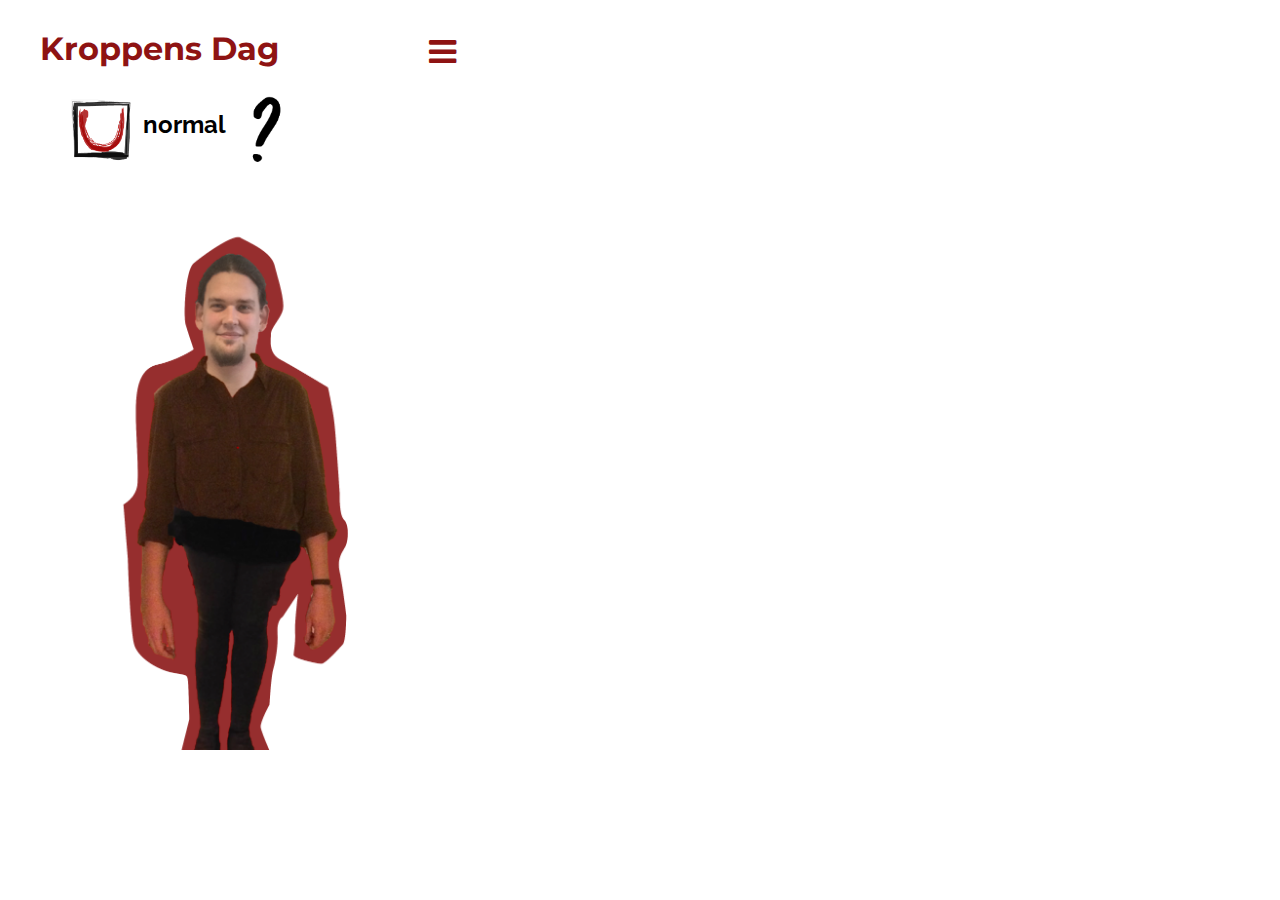
<file: index.html>
<!doctype html>
<html lang="da">
    <head>
        <meta charset="utf-8">
         <meta name="viewport" content="width=device-width, initial-scale=1"> 
        <meta name="description" content="Kroppens dag, fordrag, debat, samtaler, poesi, kunst, smagsprøver, fotoprojekter, musik, sang workshop, bevægelse og dans, perfekt/uperfekt">
       <link href="https://fonts.googleapis.com/css?family=Montserrat:700" rel="stylesheet">
        <link href="https://fonts.googleapis.com/css?family=Montserrat" rel="stylesheet">
        <link href="https://fonts.googleapis.com/css?family=Raleway" rel="stylesheet"> 
        <link rel="stylesheet" type="text/css" href="style.css">
        <link rel="stylesheet" href="https://cdnjs.cloudflare.com/ajax/libs/font-awesome/4.7.0/css/font-awesome.min.css">        
        <title>Kroppens Dag</title>
    </head>
    
    <body>
        
    <div class="mobil-container"></div>
   
        
        <div class="topnav">
  <a href="#home" class="deactive"><h1 style="color: #8e1313">Kroppens Dag</h1></a>
  <div id="myLinks">
      
        
   <button class="accordion">Kroppens Dag</button>
<div class="panel">
  <div class="tekst_boks">
		<h1 class="om_begivenheden">Om begivenheden</h1>
		<p class="om_begivenheden_bodytext"> Kroppens dag er et heldagsarrangement, hvor der sættes fokus på kroppen.<br>
		Tidsidealet om den perfekte krop, og hvad den gør ved os, bliver belyst og debatteret gennem hele dagen.<br><br>
		Der vil være workshops, og debat paneler, kunst og musik, åben mikrofon og studerende der kan bidrage fra deres faglige vinkler.	
		</p>
	</div>
</div>

<button class="accordion">Tid og sted</button>
<div class="panel">
  
<div class="tidogsted">
    <img src="Billeder/kort.png">
    <h2>Tid og sted</h2>

    <p><b>Dato</b></p>
<p>5. april 2019</p>
 

<p><b>Tidspunkt</b></p>
<p>Kl. 10:00-17:00</p>


<p><b>Sted</b></p>
<p>Adresse: Klosterbakken 2, 
Odense Domkirke</p>
	
	
	<a href="https://wego.here.com/directions/mix//Kroppens-Dag,-Klosterbakken-2,-5000-Odense,-Denmark:[base64]?map=55.39486,10.3886,15,normal&fb_locale=da_DK" target="_blank" class="button">Få Rutevejledning</a>
	
 
	
<h2>Praktisk Info</h2>
	<p>Alle kan deltage.
	Entré: <b>Gratis</b>
For undervisere med klassehold skriv til arrangøren kra@km.dk ved tilmelding af klassehold på mere end <b>10 deltagere.</b><br><br>
Der er plads til 500 personer i kirken ad gangen.     
</p>
</div>    
</div>


<button class="accordion">Program</button>
<div class="panel">
<div class="program"> 
<table>
  <tr>
    <td><img src="Billeder/ib.png" alt="billede" width="100" height="100"></td>
    <td><br>Kl. 10.00<br> Åbning og velkomst v./Studenterpræst Kristine Hansen.</td>

  </tr>
  <tr>
    <td><img src="Billeder/ib.png" alt="billede" width="100" height="100"></td>
    <td><br>Kl.10.15<br> Foredrag/oplæg ved Søren Østergaard Center for Ungdomsforskning.</td>

  </tr>
  <tr>
    <td><img src="Billeder/ib.png" alt="billede" width="100" height="100"></td>
    <td><br>Kl.11.00<br> Debatpanelet med: Søren Østergaard, Sofie Warbjerg Hækkerup<br>Mikkel Salling Holmgaard fra Strongmind, en studerende og underviser fra UCL.</td>

  </tr>
  <tr>
    <td><img src="Billeder/sang.png" alt="dans" width="100" height="100"></td>
    <td><br>Kl.12.00<br> Bevægelse i kroppen dagens sang med Janne Wind.</td>
   
  </tr>
  <tr>
    <td><img src="Billeder/ib.png" alt="billede" width="100" height="100"></td>
    <td><br>Kl.12.10<br> Smagsprøver ved studerende fra Kold Collage.</td>
  </tr>
   
  <tr>
    <td><img src="Billeder/sang.png" alt="sang" width="100" height="100"></td>
    <td><br>Kl.12.30<br> Sang og undervisning om stemmen v. Janne Wind.</td>
  </tr>
   
  <tr>
    <td><img src="Billeder/ib.png" alt="billede" width="100" height="100"></td>
    <td><br>Kl.13.00-14-30<br> Oplæg om kroppen om, kost, bevægelse, hvad sker der i kroppen.</td>
  </tr>
  
  <tr>
    <td><img src="Billeder/ib.png" alt="billede" width="100" height="100"></td>
    <td><br>Kl.14.30<br> Pause og "besøg" i stationerne i kirkerummet<br>(stationer:Tanker til tørre,Filosofiske smuglere og andet godtfolk, Fotokunst, Chilli out i Krypten, Store tanker i små sko, Mad med glæde)<br></td>
  </tr>
   
<tr>
    <td><img src="Billeder/dans.png" alt="dans" width="100" height="100"></td>
    <td><br>Kl.15.15<br> danseforstilling(Ved dansere fra Odense)</td>
  </tr>


<tr>
    <td><img src="Billeder/sang.png" alt="sang" width="100" height="100"></td>
    <td><br>Kl.16.00<br> Sangworkshop v./Janne Wind.</td>
  </tr>

  <tr>
    <td><img src="Billeder/sang.png" alt="sang" width="100" height="100"></td>
    <td><br>Kl.16.30-17.00<br> Glædes koncert med de sange vi har lært på 30 min.</td>
  </tr>

  <tr>
    <td><img src="Billeder/ib.png" alt="billede" width="100" height="100"></td>
    <td><br>Kl.17.00<br> Afslutning og Tak for timer sammen.</td>
  </tr>

</table>
</div>
</div>

<button class="accordion">Sociale medier</button>
<div class="panel">
    <div class="social_container">
	<h1>Sociale Medier</h1>
	<p id="f">Følg Kroppens Dag på:</p><br>
	<p>Kroppens Dag</p> <a class="so_me_link2" href="https://www.instagram.com/explore/locations/1345285775605810/kroppens-dag/?hl=da" target="_blank" cursor="pointer"></a><br>
	<p>eller tilmeld dig:</p><br>
	<p>@kroppensdag</p><a class="so_me_link1" href="https://www.facebook.com/kroppensDag/" target="_blank" cursor="pointer"></a>
</div> 
</div>

<button class="accordion">Kontakt os</button>
<div class="panel">
  <div class="kontakt_container">
		<h1 class="kontakt_navn">Kontakt Arrangør</h1>
		<img alt="Arrangør Kirstine Hansen" src="Billeder/arrangoer.JPG" class="billede">
		<h1 class="overskrift">Kirstine Hansen</h1>
		<p class="broedtekst">Studenterpræst på UCL<br><br>
		UCL, Niels Bohrs Allé 1, 5230 Odense M<br><br>
		Telefon: 51 44 04 07<br>
			<adresse>E-Mail: <a href="mailto:kra@km.dk" cursor="pointer" style="font-size: 15px">kra@km.dk</a></adresse>
		</p>
</div>
</div>
      

      

<script>
var acc = document.getElementsByClassName("accordion");
var i;

for (i = 0; i < acc.length; i++) {
    acc[i].addEventListener("click", function() {
        this.classList.toggle("active");
        var panel = this.nextElementSibling;
        if (panel.style.display === "block") {
            panel.style.display = "none";
        } else {
            panel.style.display = "block";
        }
    });
}
</script>

  </div>
  <a href="javascript:void(0);" class="icon" onclick="myFunction()">
    <i class="fa fa-bars"></i>
  </a>
</div>

<div class="logo_gruppe">       
<div class="row">
  <div class="column">        
      <img class="forside_logo" src="Billeder/u_logo2.png" alt="logo"></div>
    <div class="column">
        <h2>normal</h2>
        </div>
<div class="column">
<img class="forside_sp" src="Billeder/sprgstegn.png" alt="spørgsmålstegn">  
      </div>
        </div>
        </div> 
        
 

<!-- End smartphone / tablet look -->


<script>
function myFunction() {
  var x = document.getElementById("myLinks");
  if (x.style.display === "block") {
    x.style.display = "none";
  } else {
    x.style.display = "block";
  }
}
</script>      
       
        <!--billed carousel-->

<div class="slideshow-container">

<div class="mySlides fade">
  
  <img class="carousel_img" src="Billeder/figur1.png" alt="Billede">
  
</div>

<div class="mySlides fade">
  
  <img class="carousel_img" src="Billeder/figur2.png" alt="Billede">
  
</div>

<div class="mySlides fade">
  
  <img class="carousel_img" src="Billeder/figur3.png" alt="Billede">
  
</div>
    
<div class="mySlides fade">
  
  <img class="carousel_img" src="Billeder/figur4.png" alt="Billede">
  
</div>
    
<div class="mySlides fade">
  
  <img class="carousel_img" src="Billeder/figur5.png" alt="Billede">
  
</div>    
</div>
        
<script>
var slideIndex = 0;
showSlides();

/*The for statement creates a loop that is executed as long as a condition is true.

The loop will continue to run as long as the condition is true. It will only stop when the condition becomes false.*/    
    
function showSlides() {
    var i;
    var slides = document.getElementsByClassName("mySlides");
    
    for (i = 0; i < slides.length; i++) {
       slides[i].style.display = "none";  
    }
    slideIndex++;
    if (slideIndex > slides.length) {slideIndex = 1}    
    
    slides[slideIndex-1].style.display = "block";  
    
    setTimeout(showSlides, 3000);
}
</script>     
        
</body>
</html>
</file>
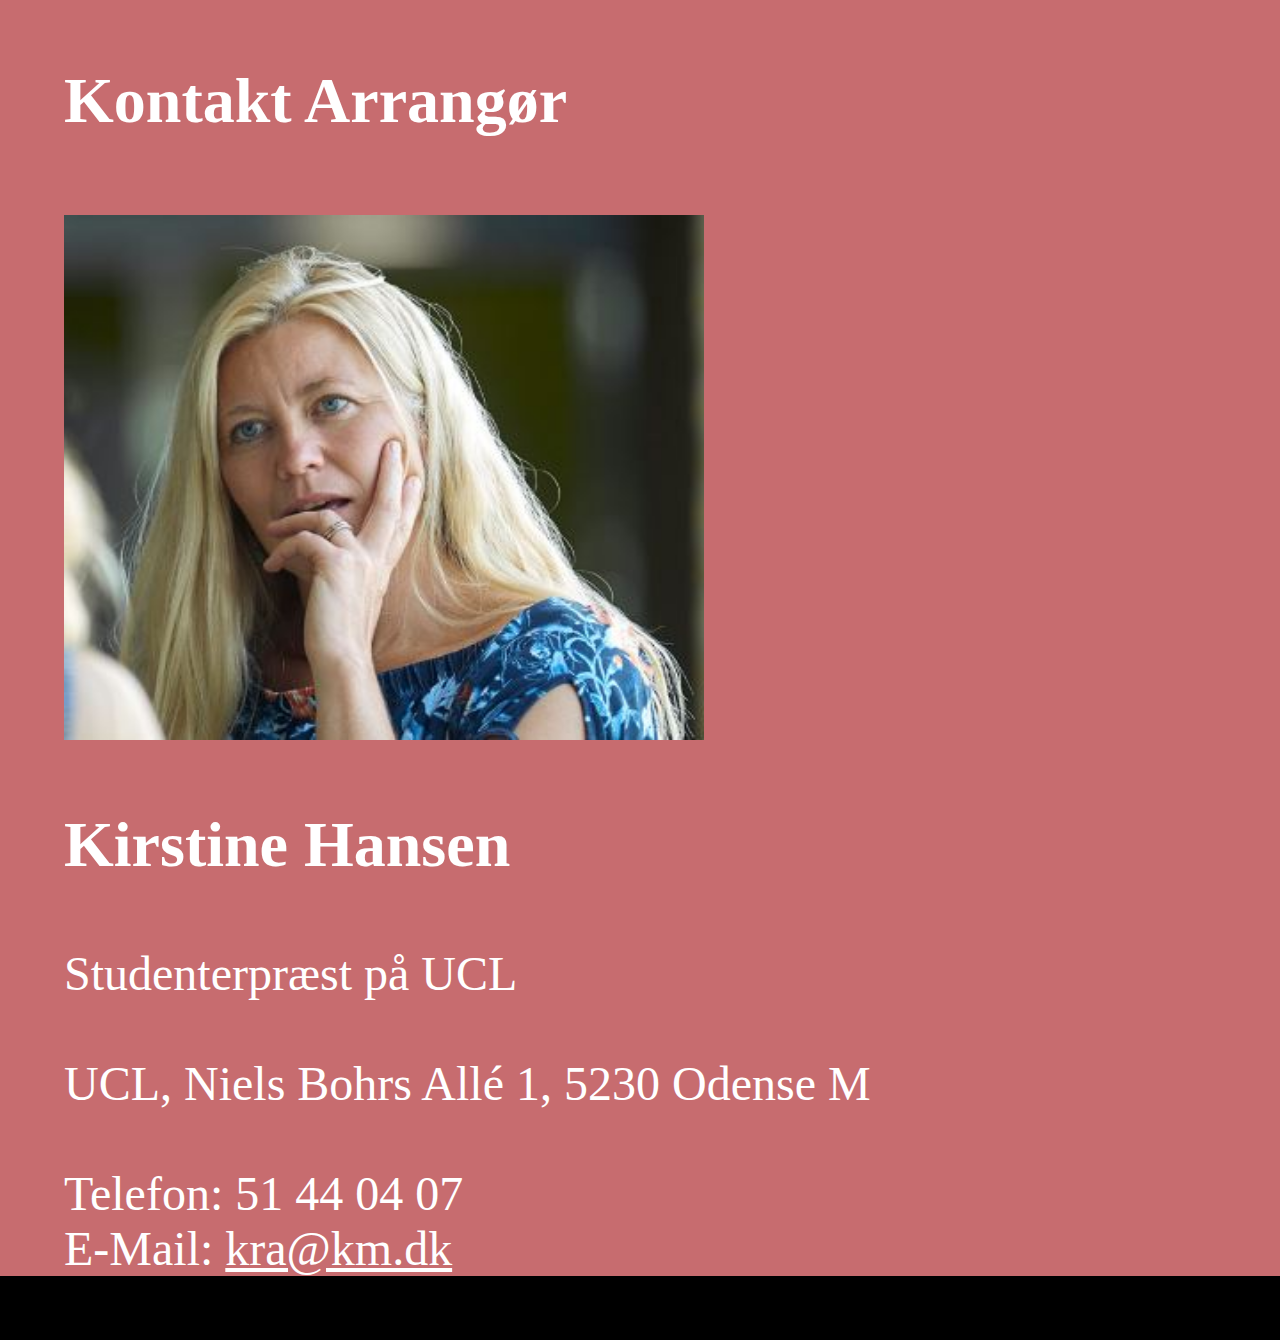
<file: kroppens_dag_kontakt.html>
<!doctype html>
<html>
<head>
<meta charset="utf-8">
<title>kroppens_dag_kontakt</title>
	<link rel="stylesheet" type="text/css" href="kroppens_dag_base.css">
	<link rel="stylesheet" type="text/css" href="kroppens_dag_kontakt.css">
</head>

<body>
	<div class="kontakt_container">
		<h1 class="kontakt_navn">Kontakt Arrangør</h1>
		<img alt="Arrangør Kirstine Hansen" src="arrangoer.JPG" class="billede">
		<h1 class="overskrift">Kirstine Hansen</h1>
		<p class="broedtekst">Studenterpræst på UCL<br><br>
		UCL, Niels Bohrs Allé 1, 5230 Odense M<br><br>
		Telefon: 51 44 04 07<br>
			<adresse>E-Mail: <a href="mailto:kra@km.dk" cursor="pointer">kra@km.dk</a></adresse>
		</p>
	</div>
</body>
</html>
</file>
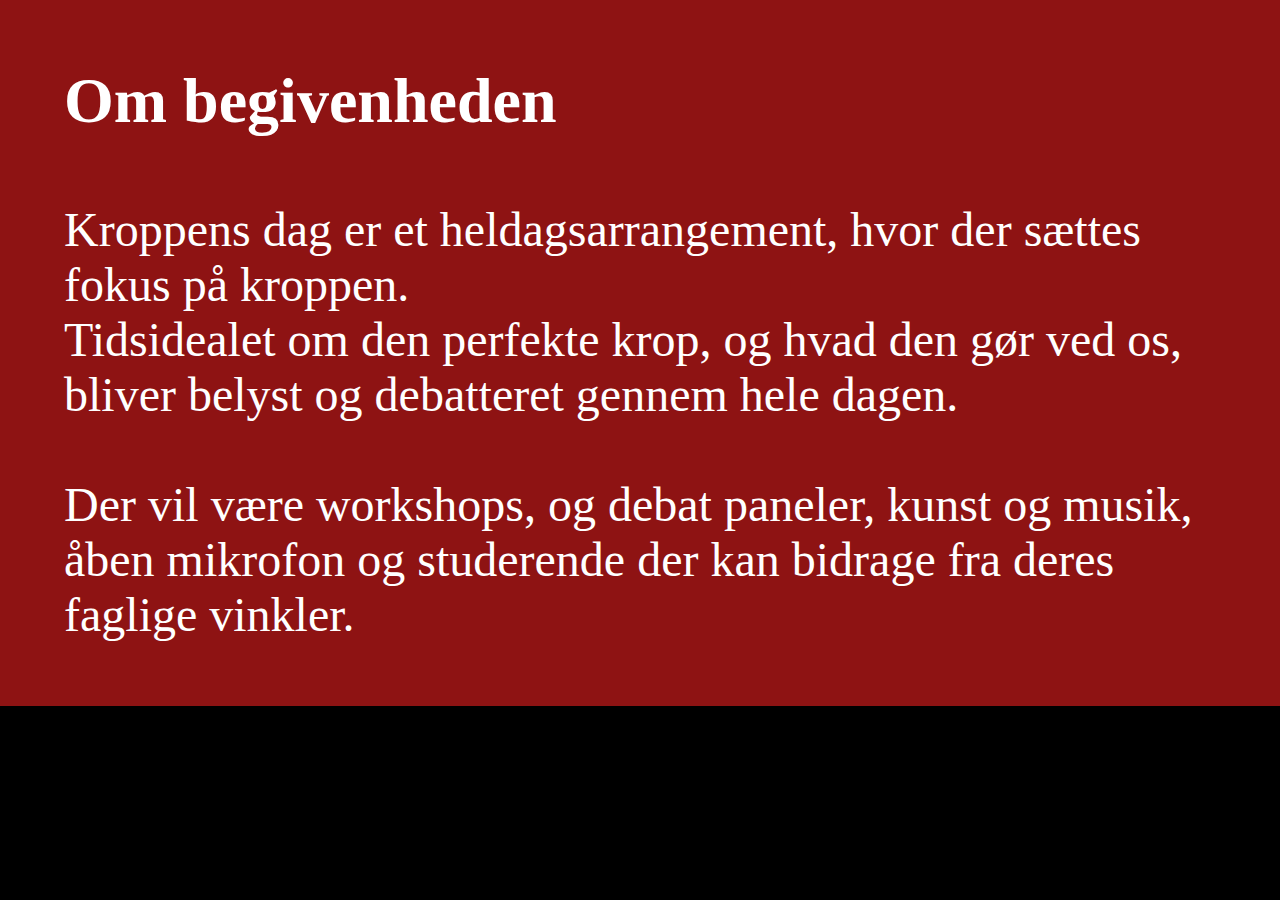
<file: kroppens_dag_om.html>
<!doctype html>
<html>
<head>
<meta charset="utf-8">
<title>kroppens_dag_om</title>
	<link rel="stylesheet" type="text/css" href="kroppens_dag_base.css">
	<link rel="stylesheet" type="text/css" href="kroppens_dag_om.css">
</head>

<body>
	<div class="tekst_boks">
		<h1 class="om_begivenheden">Om begivenheden</h1>
		<p class="om_begivenheden_bodytext"> Kroppens dag er et heldagsarrangement, hvor der sættes fokus på kroppen.<br>
		Tidsidealet om den perfekte krop, og hvad den gør ved os, bliver belyst og debatteret gennem hele dagen.<br><br>
		Der vil være workshops, og debat paneler, kunst og musik, åben mikrofon og studerende der kan bidrage fra deres faglige vinkler.	
		</p>
	</div>
</body>
</html>
</file>
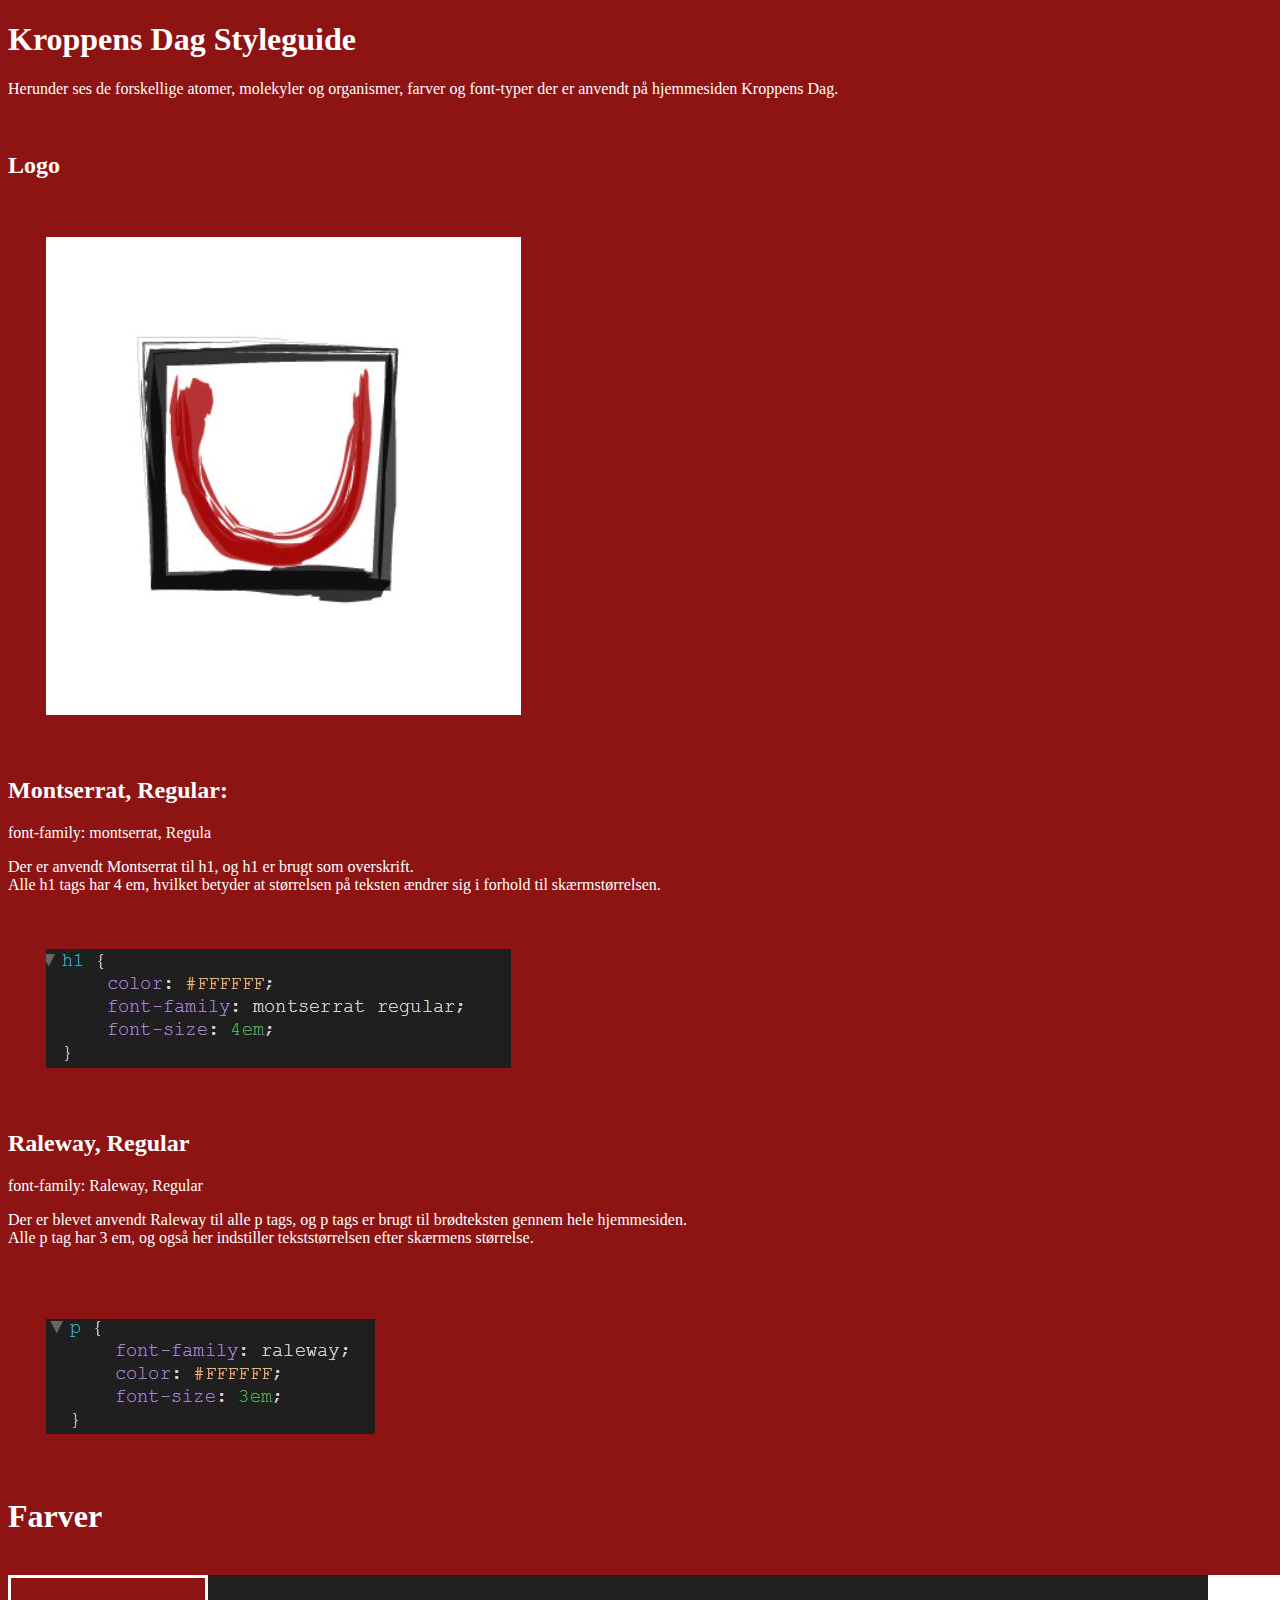
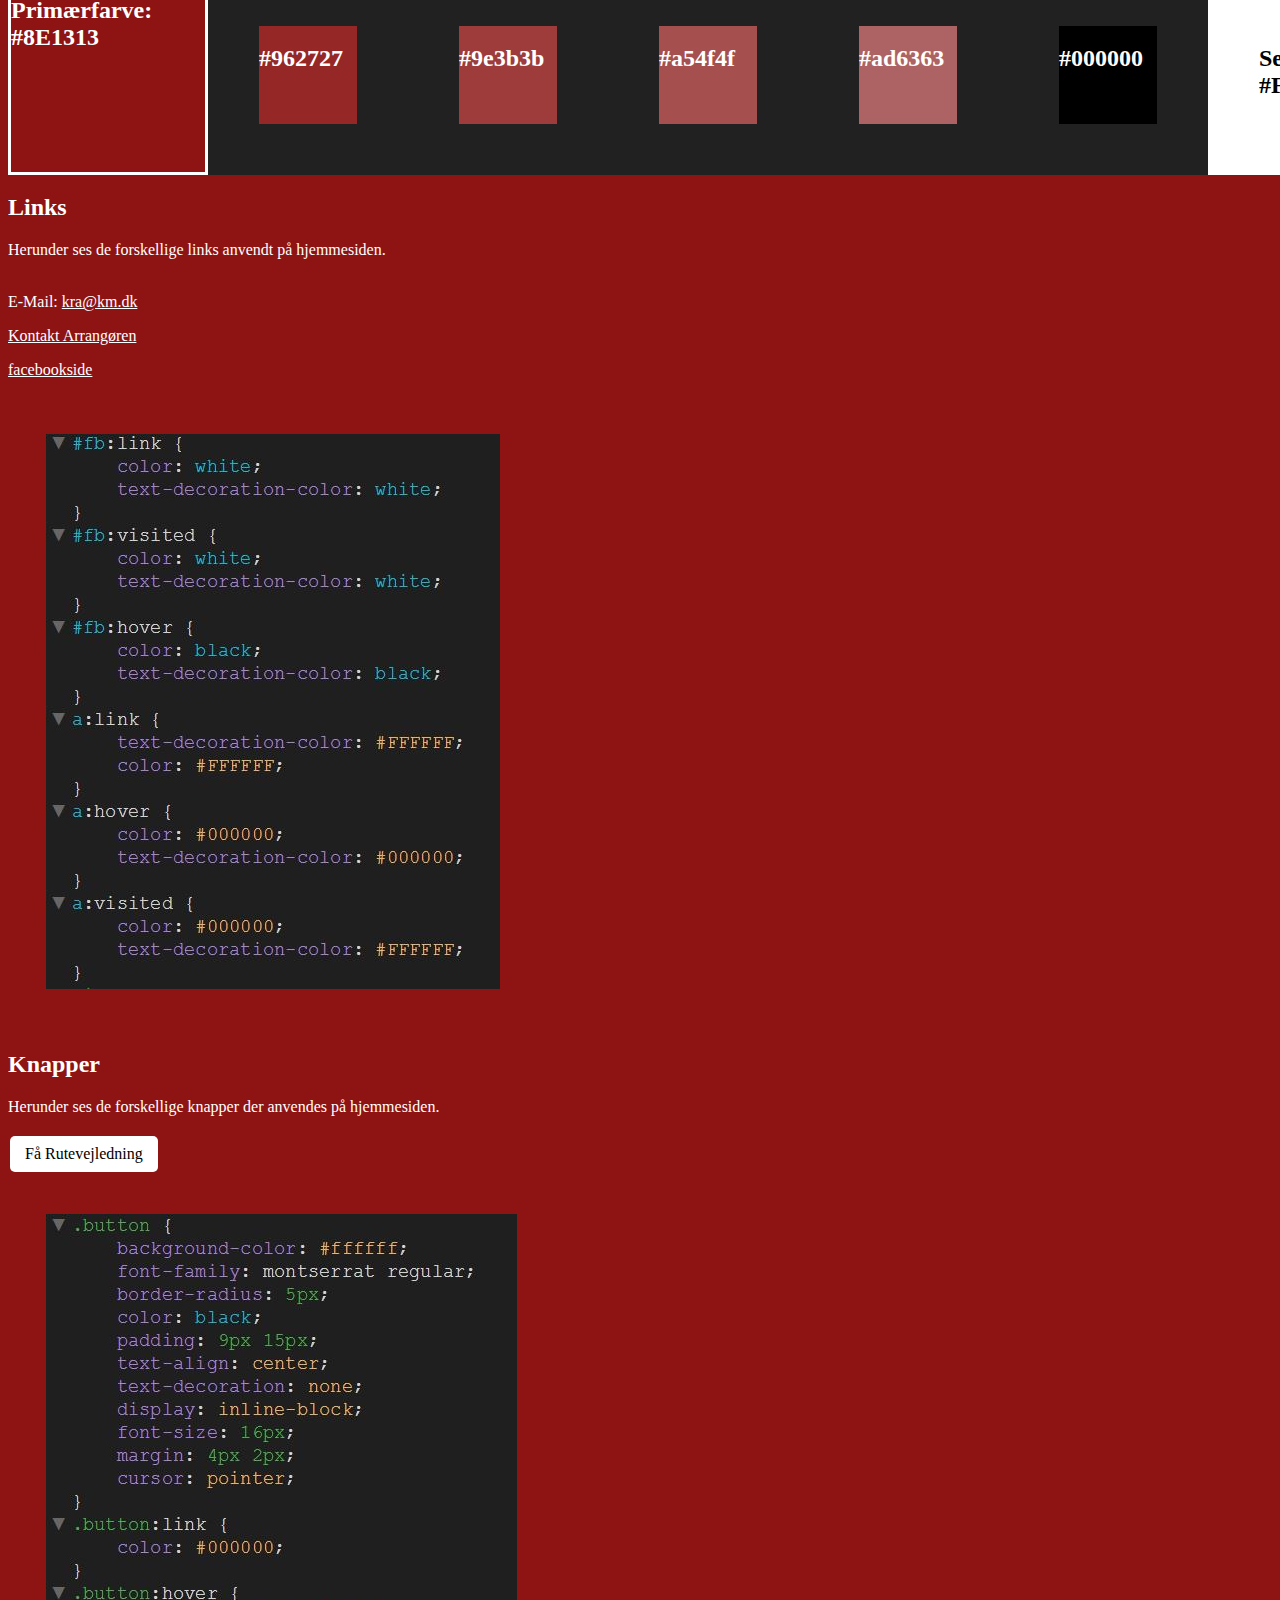
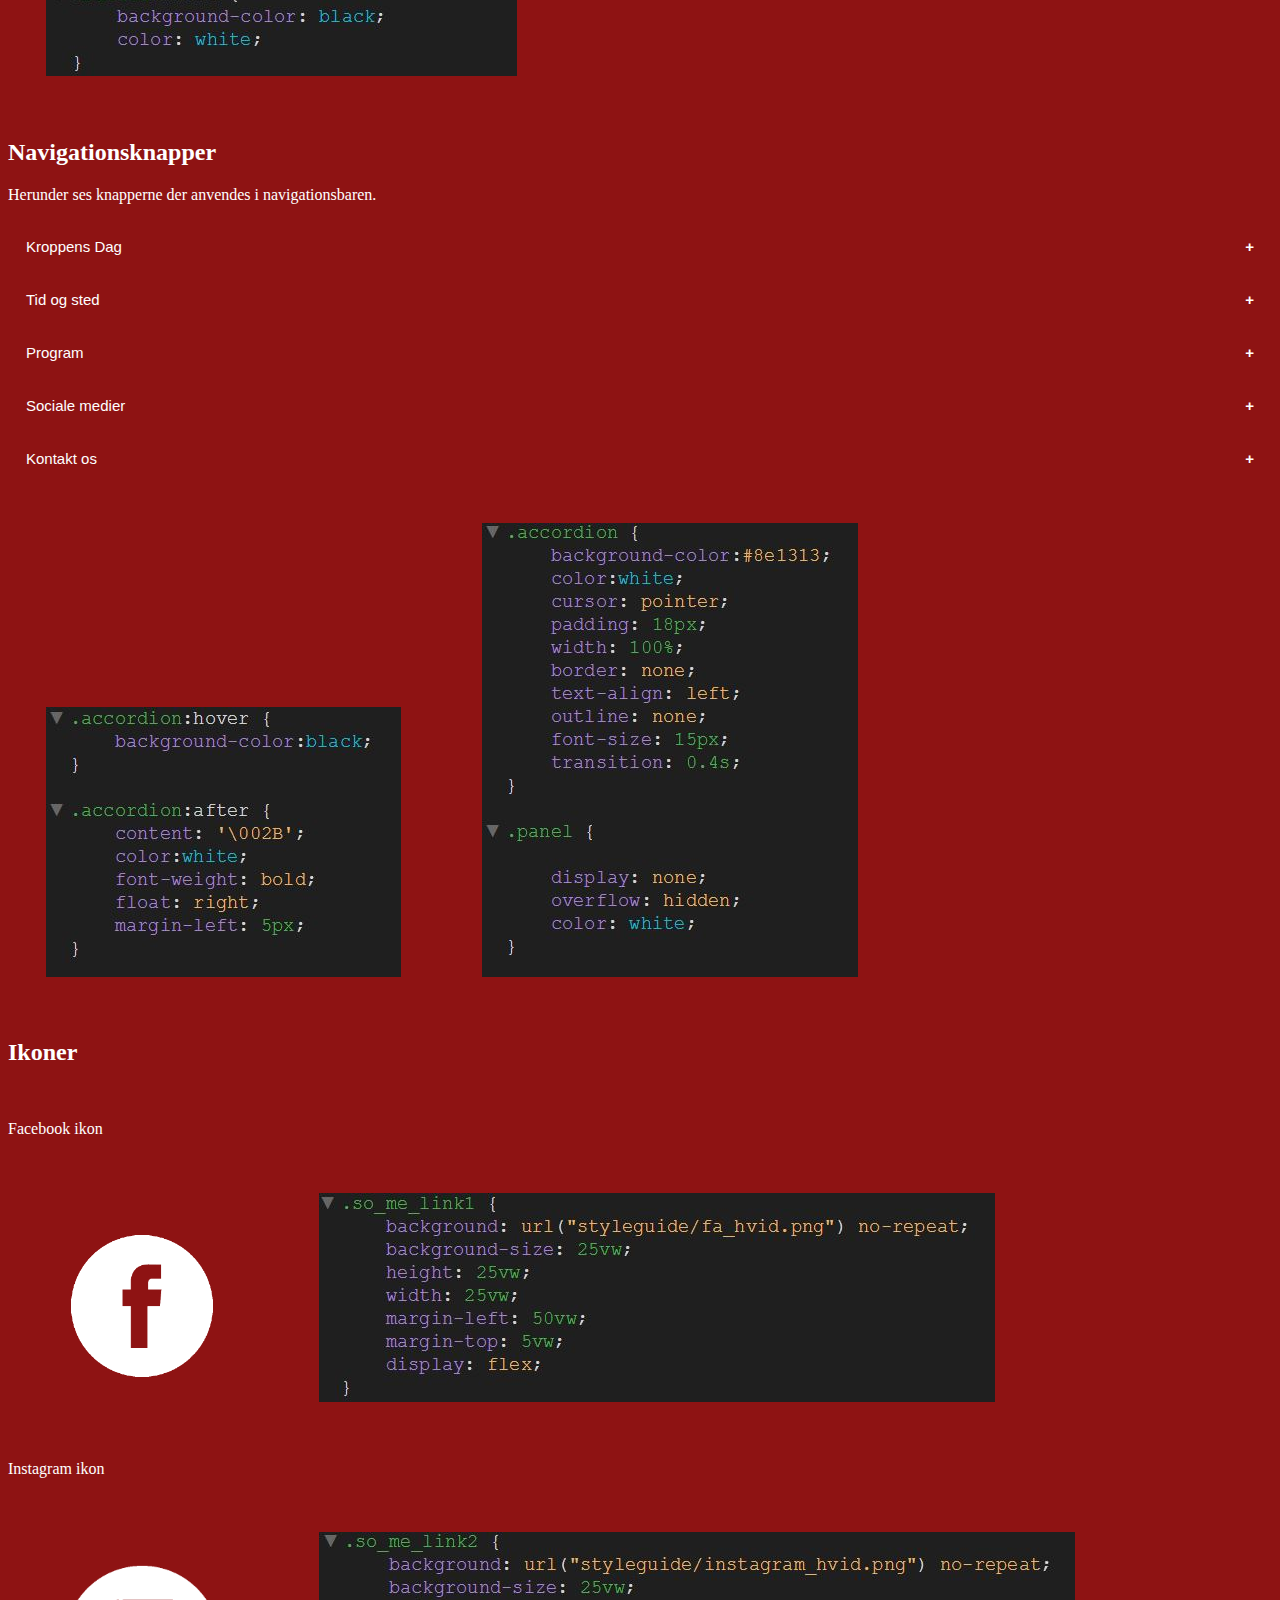
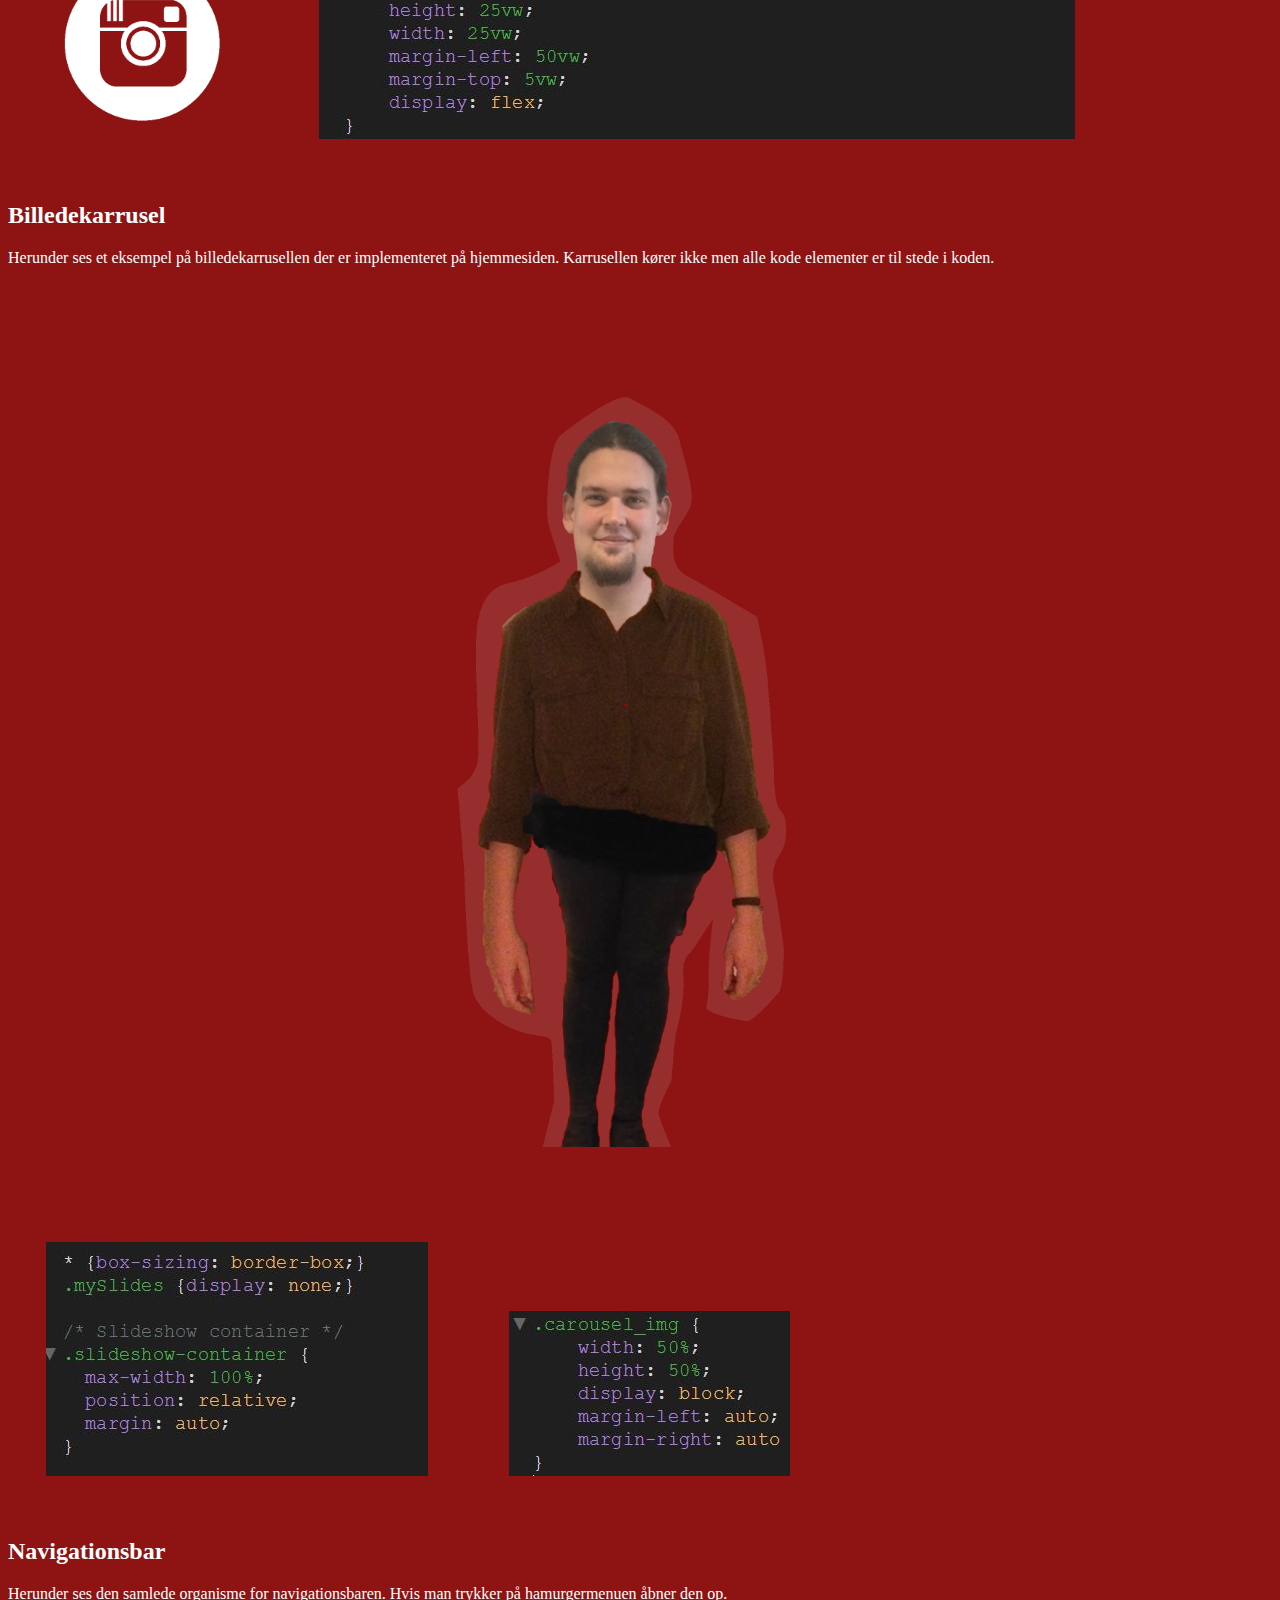
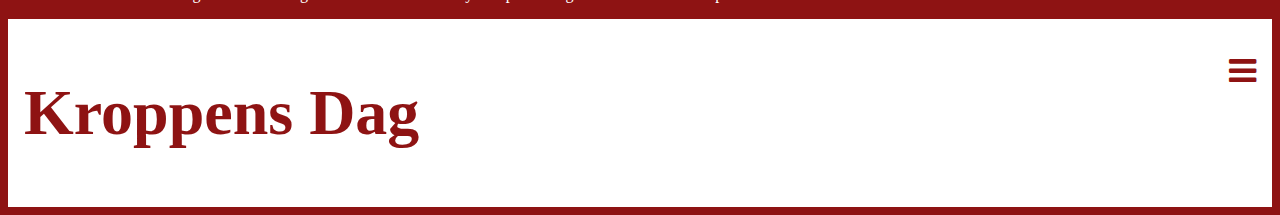
<file: kroppens_dag_styleguide.html>
<!doctype html>
<html>
<head>
<meta charset="utf-8">
<title>Untitled Document</title>
	<link rel="stylesheet" type="text/css" href="kroppens_dag_styleguide.css">
	<link rel="stylesheet" href="https://cdnjs.cloudflare.com/ajax/libs/font-awesome/4.7.0/css/font-awesome.min.css">
</head>   	


	<section>
	<h1>Kroppens Dag Styleguide</h1>
	<p>Herunder ses de forskellige atomer, molekyler og organismer, farver og font-typer der er anvendt på hjemmesiden Kroppens Dag.</p><br>
	</section>
		
	<section>
		<h2>Logo</h2>
		<div><img src="Billeder/logo_udklip.JPG" alt="Logo"></div>
	</section>
	<section>
	<h2>Montserrat, Regular:</h2>
	<p>font-family: montserrat, Regula</p>
	<p>Der er anvendt Montserrat til h1, og h1 er brugt som overskrift.<br>
		Alle h1 tags har 4 em, hvilket betyder at størrelsen på teksten ændrer sig i forhold til skærmstørrelsen.</p>
		<img src="Billeder/h1.JPG" alt="<h1> tag kode">
	<h2>Raleway, Regular</h2>
	<p>font-family: Raleway, Regular</p>
	<p>Der er blevet anvendt Raleway til alle p tags, og p tags er brugt til brødteksten gennem hele hjemmesiden.<br>
		Alle p tag har 3 em, og også her indstiller tekststørrelsen efter skærmens størrelse.</p><br>
		<img src="Billeder/p.JPG" alt="<p> tag kode">
	</section>
	
	<section>
		<h1>Farver</h1><br>
		<div class="farve_wrapper">
			<div id="roed1"><h2>Primærfarve:<br>#8E1313</h2></div>
			<div id="roed2"><h2>#962727</h2></div>
			<div id="roed3"><h2>#9e3b3b</h2></div>
			<div id="roed4"><h2>#a54f4f</h2></div>
			<div id="roed5"><h2>#ad6363</h2></div>
			<div id="sort"><h2>#000000</h2></div>
			<div id="hvid"><h2>Sekundærfarve:<br>#FFFFFF</h2></div>
			</div>
			
	</section>
	
	<section>
		<h2>Links</h2>
		<p>Herunder ses de forskellige links anvendt på hjemmesiden.</p><br>
	
		<adresse>E-Mail: <a href="mailto:kra@km.dk" cursor="pointer">kra@km.dk</a></adresse><br>
		<a href="mailto:kra@km.dk"><p>Kontakt Arrangøren</p></a>
			 
		<a id="fb" href="https://www.facebook.com/kroppensDag/"><p>facebookside</p></a>
		<img src="Billeder/link_hover.JPG" alt="Hover og link tags">
	</section>
		
	<section>
		<h2>Knapper</h2>
		<p>Herunder ses de forskellige knapper der anvendes på hjemmesiden.</p>
		<a href="https://wego.here.com/directions/mix//Kroppens-Dag,-Klosterbakken-2,-5000-Odense,-Denmark:[base64]?map=55.39486,10.3886,15,normal&fb_locale=da_DK" class="button">Få Rutevejledning</a><br>
		<img src="Billeder/button.JPG" alt="Rutevejlednings-knap">
		
		<h2>Navigationsknapper</h2>
		<p>Herunder ses knapperne der anvendes i navigationsbaren.</p>
		
	   <button class="accordion">Kroppens Dag</button>
	   <div class="panel">
       </div>

	   <button class="accordion">Tid og sted</button>
	   <div class="panel">
 	   </div>

	   <button class="accordion">Program</button>
       <div class="panel">
       </div>

       <button class="accordion">Sociale medier</button>
       <div class="panel">
       </div>

       <button class="accordion">Kontakt os</button>
       <div class="panel">
       </div>
		 
		<img src="Billeder/accordion1.JPG" alt="Styling af navbarknapper 1">
		<img src="Billeder/accordion2.JPG" alt="Styling af navbarknapper 2">
	</section>
	
	<section>
		<h2>Ikoner</h2><br>
		<p>Facebook ikon</p>
		<a class="so_me_link1" href="https://www.facebook.com/kroppensDag/" target="_blank" cursor="pointer"><img src="Billeder/fa_hvid.png" alt="Facebook ikon" class="ikon"></a>
		<img src="Billeder/fb_link.JPG" alt="Facebook link kode">
		<p>Instagram ikon</p>
		<a class="so_me_link2" href="https://www.instagram.com/explore/locations/1345285775605810/kroppens-dag/?hl=da" target="_blank" cursor="pointer"><img src="Billeder/instagram_hvid.png" alt="Instagram ikon" class="ikon"></a>
		<img src="Billeder/instagram_link.JPG" alt="Instagram link kode">
	</section>
	
	 <!--billed carousel-->
	<h2>Billedekarrusel</h2>
	<p>Herunder ses et eksempel på billedekarrusellen der er implementeret på hjemmesiden. Karrusellen kører ikke men alle kode elementer er til stede i koden.</p>
	
<div class="slideshow-container">
<div class="mySlides fade">
  <img class="carousel_img" src="Billeder/figur1.png" alt="Billede">
</div>
<div class="mySlides fade">
   <img class="carousel_img" src="Billeder/figur2.png" alt="Billede">
 </div>
<div class="mySlides fade">
  <img class="carousel_img" src="Billeder/figur3.png" alt="Billede">
</div>
 <div class="mySlides fade">
  <img class="carousel_img" src="Billeder/figur4.png" alt="Billede">
 </div>
 <div class="mySlides fade">
  <img class="carousel_img" src="Billeder/figur5.png" alt="Billede">
 </div>    
</div>
<br>
<img src="Billeder/carrousel.JPG" alt="Billedekarusel css kode">
<img src="Billeder/carrousel1.JPG" alt="Billedekarusel css kode">
	
	
	<!--Navigationsbar-->
	<h2>Navigationsbar</h2>
	<p>Herunder ses den samlede organisme for navigationsbaren. Hvis man trykker på hamurgermenuen åbner den op.</p>
	<div class="mobil-container"></div>
   
   	 
    	<div class="topnav">
  <a href="#home" class="deactive"><h1 style="color: #8e1313">Kroppens Dag</h1></a>
			<div id="myLinks">
 	 
   	 
   <button class="accordion">Kroppens Dag</button>
<div class="panel">
</div>


<button class="accordion">Tid og sted</button>
<div class="panel">
 </div>


<button class="accordion">Program</button>
<div class="panel">
</div>

<button class="accordion">Sociale medier</button>
<div class="panel">
</div>

<button class="accordion">Kontakt os</button>
<div class="panel">
</div>
				
			
<!--Javascript-->
<script>
var slideIndex = 0;
showSlides();
    
function showSlides() {
	var i;
	var slides = document.getElementsByClassName("mySlides");
	var dots = document.getElementsByClassName("dot");
	for (i = 0; i < slides.length; i++) {
   	slides[i].style.display = "none";  
	}
	slideIndex++;
	if (slideIndex > slides.length) {slideIndex = 1}    
	for (i = 0; i < dots.length; i++) {
    	dots[i].className = dots[i].className.replace(" active", "");
	}
	slides[slideIndex-1].style.display = "block";  
	dots[slideIndex-1].className += " active";
	setTimeout(showSlides, 6500); // Change image every 6.5 seconds
}
</script>

				
	  <script>
var acc = document.getElementsByClassName("accordion");
var i;

for (i = 0; i < acc.length; i++) {
	acc[i].addEventListener("click", function() {
    	this.classList.toggle("active");
    	var panel = this.nextElementSibling;
    	if (panel.style.display === "block") {
        	panel.style.display = "none";
    	} else {
        	panel.style.display = "block";
    	}
	});
}
</script>

  </div>
  <a href="javascript:void(0);" class="icon" onclick="myFunction()">
	<i class="fa fa-bars"></i>
  </a>
</div>

<!-- End smartphone / tablet look -->


<script>
function myFunction() {
  var x = document.getElementById("myLinks");
  if (x.style.display === "block") {
	x.style.display = "none";
  } else {
	x.style.display = "block";
  }
}
</script> 	
<body>
</body>
</html>
</file>
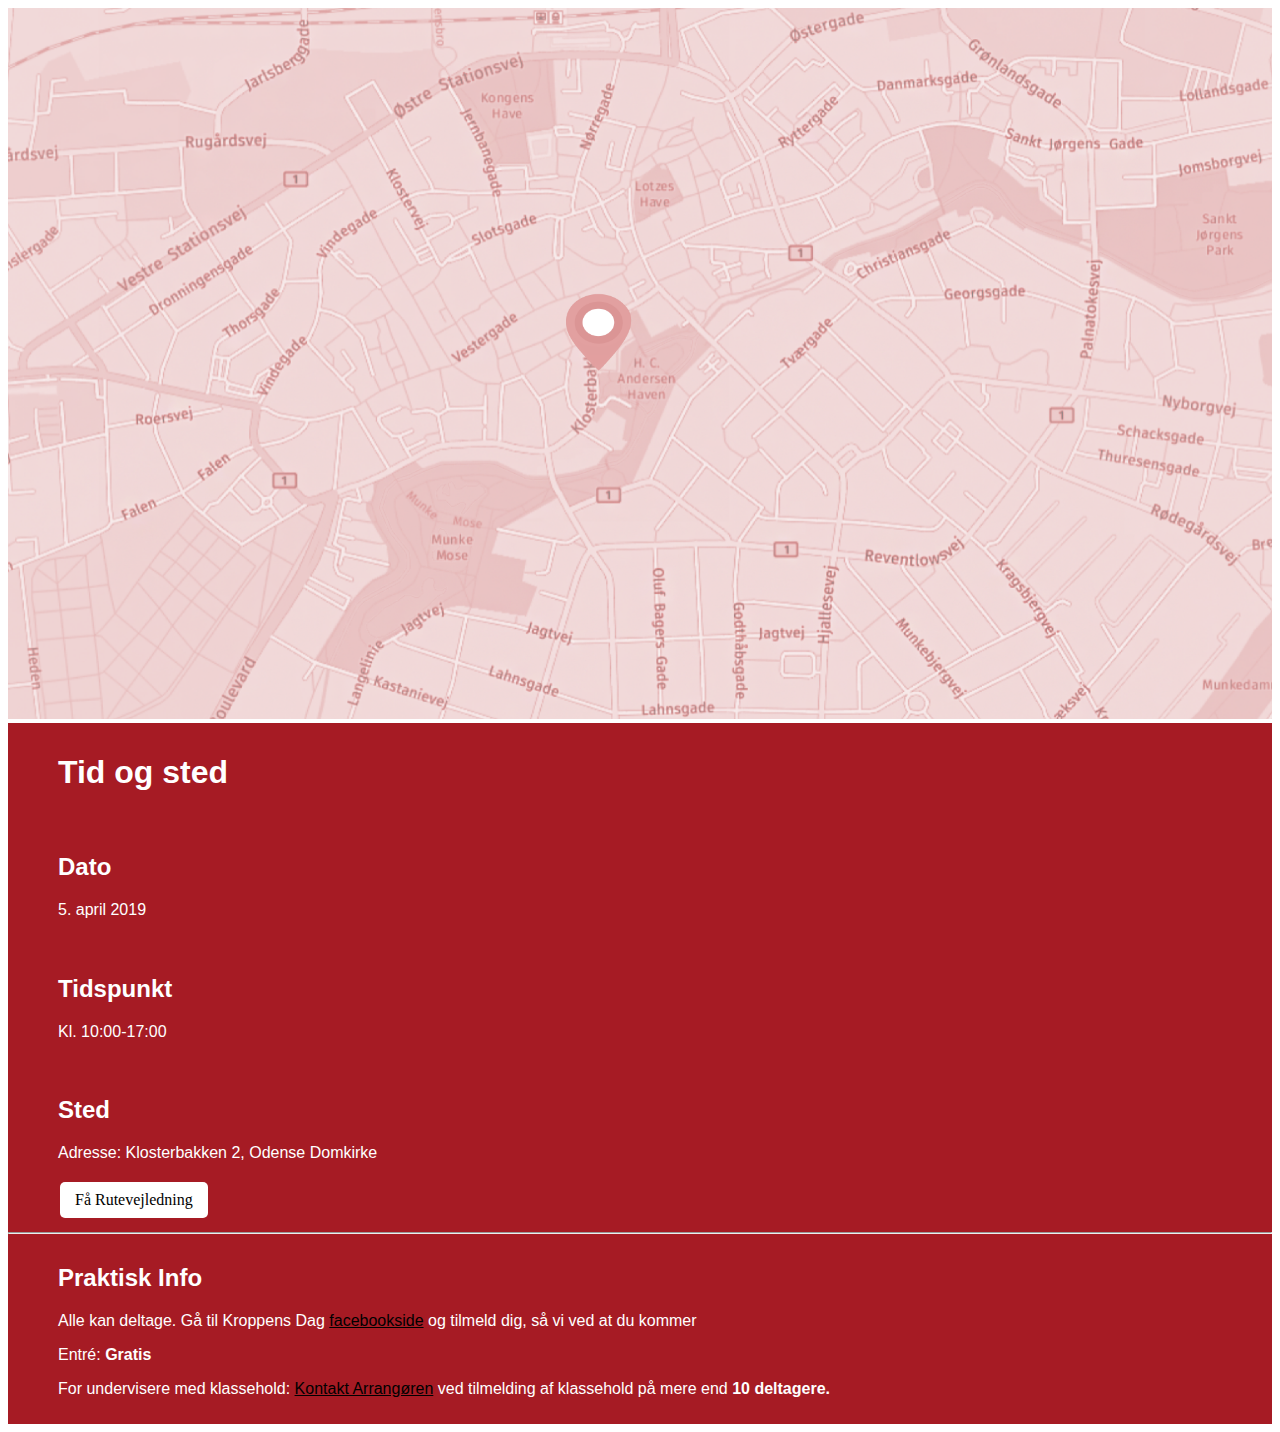
<file: tidogsted.html>
<!doctype html>
<html><head>
<meta charset="utf-8">
<title>tidogsted</title>
	
	
	<style>
		
		/* styling af billedet med kortet over stedet */
		img {
  max-width: 100%;
  height: auto;
}
	/* styling af de røde kasser og tekst-inhold i kasserne m.m */	
.tidogsted {
   background-color: #a61b24;
    color: white;
    margin: 0px;
    padding: 10px;
	padding-left: 50px;
}
		
		div {
    background-color: red;
    opacity:90;
    filter: Alpha(opacity=90); /* IE8 and earlier */
}
		
				h1 {
    font-family: "Montserrat", sans-serif;
}
		
		h2 {
    font-family: "Montserrat", sans-serif;
}

		
		p.a {
    font-family: "Montserrat", sans-serif;
			
			
			
/* styling af Vandret Skillestreg */
}
		
		hr { 
    display: block;
    margin-top: 0;
    margin-bottom: 0;
    margin-left: auto;
    margin-right: auto;
    border-style: inset;
    border-width: 1 px solid grey;
} 
		
/* styling af ubesøgt link til "kontakt arrangøren" */
a:link {
  color: black;
}

/* styling af besøgt link til "kontakt arrangøren" */
a:visited {
  color: grey;
}
		
		
/* styling af rutevejlingsknappen */
		
		.button {
  background-color: #ffffff;
  font-family: montserrat; 
  border-radius: 5px;
  color: black;
  padding: 9px 15px;
  text-align: center;
  text-decoration: none;
  display: inline-block;
  font-size: 16px;
  margin: 4px 2px;
  cursor: pointer;
}
		
		
/* styling af billedet med kortet over stedet */
	
img {
  opacity: 0.5;
  filter: alpha(opacity=50); 
}
		
</style>
	
</head>

<body>
	
<img src="kort kopi4.png" alt="kort over stedet" width="2545" height="400">
<div class="tidogsted">
<h1>Tid og sted</h1></div>

<div class="tidogsted">
<h2>Dato</h2>
<p class="a">5. april 2019</p>
</div> 

<div class="tidogsted">
<h2>Tidspunkt</h2>
<p class="a">Kl. 10:00-17:00</p>
</div>

<div class="tidogsted">
<h2>Sted</h2>
<p class="a">Adresse: Klosterbakken 2, 
Odense Domkirke</p>
	
	
	<a href="https://wego.here.com/directions/mix//Kroppens-Dag,-Klosterbakken-2,-5000-Odense,-Denmark:[base64]?map=55.39486,10.3886,15,normal&fb_locale=da_DK" class="button">Få Rutevejledning</a>
	
 </div>
	
	<hr>
	
<div class="tidogsted">
<h2>Praktisk Info</h2>
	<p class="a">Alle kan deltage. Gå til Kroppens Dag <a href="https://www.facebook.com/kroppensDag/"> facebookside</a> og tilmeld dig, så vi ved at du kommer</p>
	<p class="a">Entré: <b>Gratis</b></p>
<p class="a">For undervisere med klassehold: <a href="mailto:kra@km.dk">Kontakt Arrangøren</a> ved tilmelding af klassehold på mere end <b>10 deltagere.</b>
</p>
</div>

</body>
</html>
</file>
<file: style.css>
@charset "UTF-8";
/* CSS Document */

h1 {
	color: #FFFFFF;
	font-family: 'montserrat';
    font-size: 1em; 
}

.h2 {
   font-family: 'Montserrat', sans-serif; 
   color: #ffffff;    
}


.forside_logo {
    width: 5em;
    height: 5em;
    
    
}

.logo_gruppe {
    display: block;
    margin: auto;
    margin: auto; 
    margin-left: 55px;
    
        
}

.forside_sp {
    width: 5em;
    height: 5em;
    
}

.column {
  float: left;
  width: 20 %;
}

/* Clearfix (clear floats) */
.row::after {
  content: "";
  clear: both;
  display: table;
}

/*Billed carousel*/

* {box-sizing: border-box;}
.mySlides {display: none;}

/* Slideshow container */
.slideshow-container {
  max-width: 100%;
  position: relative;
  margin: auto;  
}



/* Fading animation */
.fade {
  -webkit-animation-name: fade;
  -webkit-animation-duration: 1.5s;
  animation-name: fade;
  animation-duration: 1.5s;
}

@-webkit-keyframes fade {
  from {opacity: .4} 
  to {opacity: 1}
}

@keyframes fade {
  from {opacity: .4} 
  to {opacity: 1}
}

.carousel_img {
    width: 90%; 
    height: 90%;
    display: block;
    margin-left: auto;
    margin-right: auto
}

p {
    font-family: 'Raleway', sans-serif;
    color: #ffffff;    
}

.accordion:hover {
    background-color:black;
}

.accordion:after {
    content: '\002B';
    color:white;
    font-weight: bold;
    float: right;
    margin-left: 5px;
}

.active:after {
    content: "\2212";
}

body {
  font-family:Raleway , Montserrat, sans-serif;
  max-width: 480px;     
}

.mobile-container {
  max-width: 480px;
  margin: auto;
  height: 500px;
  border-radius: 0px;
  color: white;     
}

.topnav {
  overflow: hidden;
  position: relative;
}   

.topnav #myLinks {
  display: none;     
}

.topnav a {
  color:#8e1313;
  padding-left: 1em;
  text-decoration: none;
  font-size: 2em;
  display: block;
  text-align: left;
}

.topnav a.icon {
  padding-right: 1em;
  display: block;
  position: absolute;
  right: 0;
  top: 0; 
  margin-top: 25px;     
}

.accordion {
    background-color:#8e1313;
    color:white;
    cursor: pointer;
    padding: 18px;
    width: 100%;
    border: none;
    text-align: left;
    outline: none;
    font-size: 15px;
    transition: 0.4s;
}

.panel {
   
    display: none;
    overflow: hidden;
    color: white;
}

/*tid og sted*/

/* styling af billedet med kortet over stedet */
img {
  max-width: 100%;
  height: auto;
}
/* styling af de røde kasser og tekst-inhold i kasserne m.m */	
.tidogsted {
   background-color: #C76C6F;
   color: white;
    padding: 10px;
}
		
/* styling af rutevejlingsknappen */
.button {
  background-color: #ffffff;
  font-family: montserrat; 
  border-radius: 5px;
  color: black;
  padding: 9px 15px;
  text-align: left;
  text-decoration: none;
  display: inline-block;
  font-size: 16px;
  margin: 4px 2px;
  cursor: pointer;
}
	
		
/* styling af billedet med kortet over stedet */
	
img {
  filter: alpha(opacity=50); 
}

/*Om kroppens dag*/
.tekst_boks {
	height: 100%;
	width: 100vw;
	display: inline-block;
	background: #C76C6F;
}

.om_begivenheden {
	margin: 5vw;
}

.om_begivenheden_bodytext {
	margin: 5vw;
}

.skillelinje {
	height: 2vw;
	width: 90vw;
	background-color: #727272;
	margin-left: 5%;
	margin-top: 8%;
	border-radius: 10px;
}

/*Kontakt*/
.kontakt_container {
	height: 100%;
	width: 100vw;
	background-color: #C76C6F;
	padding-top: 2%;
}

.overskrift {
	margin: 5vw;
}

.broedtekst {
	margin: 5vw;
}

.kontakt_navn {
	margin: 5vw;
	margin-top: 3vw;
}

.billede {
	margin-left: 5vw;
	margin-top: 1vw;
	width: 50vw;
	height: 41vw;
}

/*Sociale medier*/
.so_me_link1 {
	background: url("Billeder/fa_hvid.png") no-repeat;
	background-size: 25vw;
	height: 25vw;
	width: 25vw;
	margin-top: 5vw;
	display: flex;
}

.so_me_link2 {
	background: url("Billeder/instagram_hvid.png") no-repeat;
	background-size: 25vw;
	height: 25vw;
	width: 25vw;
	margin-top: 5vw; 
	display: flex;
}

.social_container {
        height: 100%;
	    width: 100vw;
    	background-color: #B57777;
        padding-top: 2%;
}

/*Program*/
table {
  border-collapse: collapse;
}

td, th {
  border: 1px solid #dddddd;
  background-color:#B57777;
  text-align: left;
}

tr:nth-child(even) {
  background-color:#B57777;
}

.program {
    background-color: #B57777;
}
</file>
<file: kroppens_dag_base.css>
@charset "utf-8";
/* Kroppens Dag base CSS */
* {
	box-sizing: border-box;
}
body {
	font-family: montserrat regular;
	margin: 0;
	background-color: #000000;
}
p {
	font-family: raleway;
	color: #FFFFFF;
	font-size: 3em;
}
h1 {
	color: #FFFFFF;
	font-family: montserrat regular;
	font-size: 4em;
}
a:link {
	color: white;
}
a:hover {
	color: #373737;
}
</file>
<file: kroppens_dag_kontakt.css>
@charset "utf-8";
/* CSS Document */
.kontakt_container {
	height: 100%;
	width: 100vw;
	background-color: #C76C6F;
	padding-top: 2%;
}
.overskrift {
	margin: 5vw;
}
.broedtekst {
	margin: 5vw;
}
.kontakt_navn {
	margin: 5vw;
	margin-top: 3vw;
}
.billede {
	margin-left: 5vw;
	margin-top: 1vw;
	width: 50vw;
	height: 41vw;
}
</file>
<file: kroppens_dag_om.css>
@charset "utf-8";
/* Kroppens Dag Om CSS */
.tekst_boks {
	height: 100%;
	width: 100vw;
	display: inline-block;
	background: #8E1313;
}
.om_begivenheden {
	margin: 5vw;
}
.om_begivenheden_bodytext {
	margin: 5vw;
}
.skillelinje {
	height: 2vw;
	width: 90vw;
	background-color: #727272;
	margin-left: 5%;
	margin-top: 8%;
	border-radius: 10px;
}
</file>
<file: kroppens_dag_styleguide.css>
@charset "utf-8";
/*Kroppens Dag Styleguide CSS Document */
body {
	font-family: raleway regular;
	background-color: #8e1313;
	color: white;
}
.styletile {
	height: 50vw;
	width: 60vw;
}
.farve_wrapper {
	display: inline-flex;
}
#roed1 {
	background-color: #8e1313;
	border-style: solid;
	height: 200px;
	width: 200px;
}
#roed2 {
	background-color: #962727;
	border: #212121, 4vw;
	border-style: solid;
	height: 200px;
	width: 200px;
}
#roed3 {
	background-color: #9e3b3b;
	border: #212121, 4vw;
	border-style: solid;
	height: 200px;
	width: 200px;
}
#roed4 {
	background-color: #a54f4f;
	border: #212121, 4vw;
	border-style: solid;
	height: 200px;
	width: 200px;
}
#roed5 {
	background-color: #ad6363;
	border: #212121, 4vw;
	border-style: solid;
	height: 200px;
	width: 200px;
}
#hvid {
	background-color: #FFFFFF;
	border: #212121, 4vw solid;
	border-style: solid;
	height: 200px;
	width: 200px;
	color: #000000;
	border-color: white;
}
#sort {
	background-color: #000000;
	border: #212121, 4vw solid;
	border-style: solid;
	height: 200px;
	width: 200px;
}
.button {
  	background-color: #ffffff;
  	font-family: montserrat regular; 
  	border-radius: 5px;
  	color: black;
  	padding: 9px 15px;
  	text-align: center;
  	text-decoration: none;
  	display: inline-block;
  	font-size: 16px;
  	margin: 4px 2px;
  	cursor: pointer;
}
.button:link {
	color: #000000;
}
.button:hover {
	background-color: black;
	color: white;
}
#fb:link {
	color: white;
	text-decoration-color: white;
}
#fb:visited {
	color: white;
	text-decoration-color: white;
}
#fb:hover {
	color: black;
	text-decoration-color: black;
}
a:link {
	text-decoration-color: #FFFFFF;
	color: #FFFFFF;
}
a:hover {
	color: #000000;
	text-decoration-color: #000000;
}
a:visited {
	color: #000000;
	text-decoration-color: #FFFFFF;
}
.ikon {
	width: 15vw;
	height: 15vw;
}
img {
	margin: 3vw;
}
.mobile-container {
  max-width: 480px;
  margin: auto;
  height: 500px;
  border-radius: 0px;
  color: white;     
}

.topnav {
  overflow: hidden;
  position: relative;
}   

.topnav #myLinks {
  display: none;     
}

.topnav a {
  color:#8e1313;
  padding: 14px 16px;
  background: white;
  text-decoration: none;
  font-size: 2em;
  display: block;
  text-align: center;
}

.topnav a.icon {
  display: block;
  position: absolute;
  right: 0;
  top: 0;
 
}
.accordion:hover {
	background-color:black;
}

.accordion:after {
	content: '\002B';
	color:white;
	font-weight: bold;
	float: right;
	margin-left: 5px;
}

.active:after {
	content: "\2212";
}

.mobile-container {
  max-width: 480px;
  margin: auto;
  height: 500px;
  border-radius: 0px;
  color: white;	 
}

.topnav {
  overflow: hidden;
  position: relative;
}   

.topnav #myLinks {
  display: none;	 
}

.topnav a {
  color:#8e1313;
  padding: 14px 4px 20px px;
  text-decoration: none;
  font-size: 2em;
  display: block;
  text-align: left;
}

.topnav a.icon {
 
  display: block;
  position: absolute;
  right: 0;
  top: 0;
  margin-top: 20px;	 
 
}


.accordion {
	background-color:#8e1313;
	color:white;
	cursor: pointer;
	padding: 18px;
	width: 100%;
	border: none;
	text-align: left;
	outline: none;
	font-size: 15px;
	transition: 0.4s;
}

.panel {
   
	display: none;
	overflow: hidden;
	color: white;
}

/*Billed carousel*/

* {box-sizing: border-box;}
.mySlides {display: none;}

/* Slideshow container */
.slideshow-container {
  max-width: 100%;
  position: relative;
  margin: auto;  
}
    
/* The dots/bullets/indicators */
.dot {
  height: 15px;
  width: 15px;
  margin: 0 2px;
  background-color: #bbb;
  border-radius: 50%;
  display: inline-block;
  transition: background-color 0.6s ease;
}

/* Fading animation */
.fade {
  -webkit-animation-name: fade;
  -webkit-animation-duration: 1.5s;
  animation-name: fade;
  animation-duration: 1.5s;
}

@-webkit-keyframes fade {
  from {opacity: .4}
  to {opacity: 1}
}

@keyframes fade {
  from {opacity: .4}
  to {opacity: 1}
}

.carousel_img {
	width: 50%;
	height: 50%;
	display: block;
	margin-left: auto;
	margin-right: auto
}
</file>
